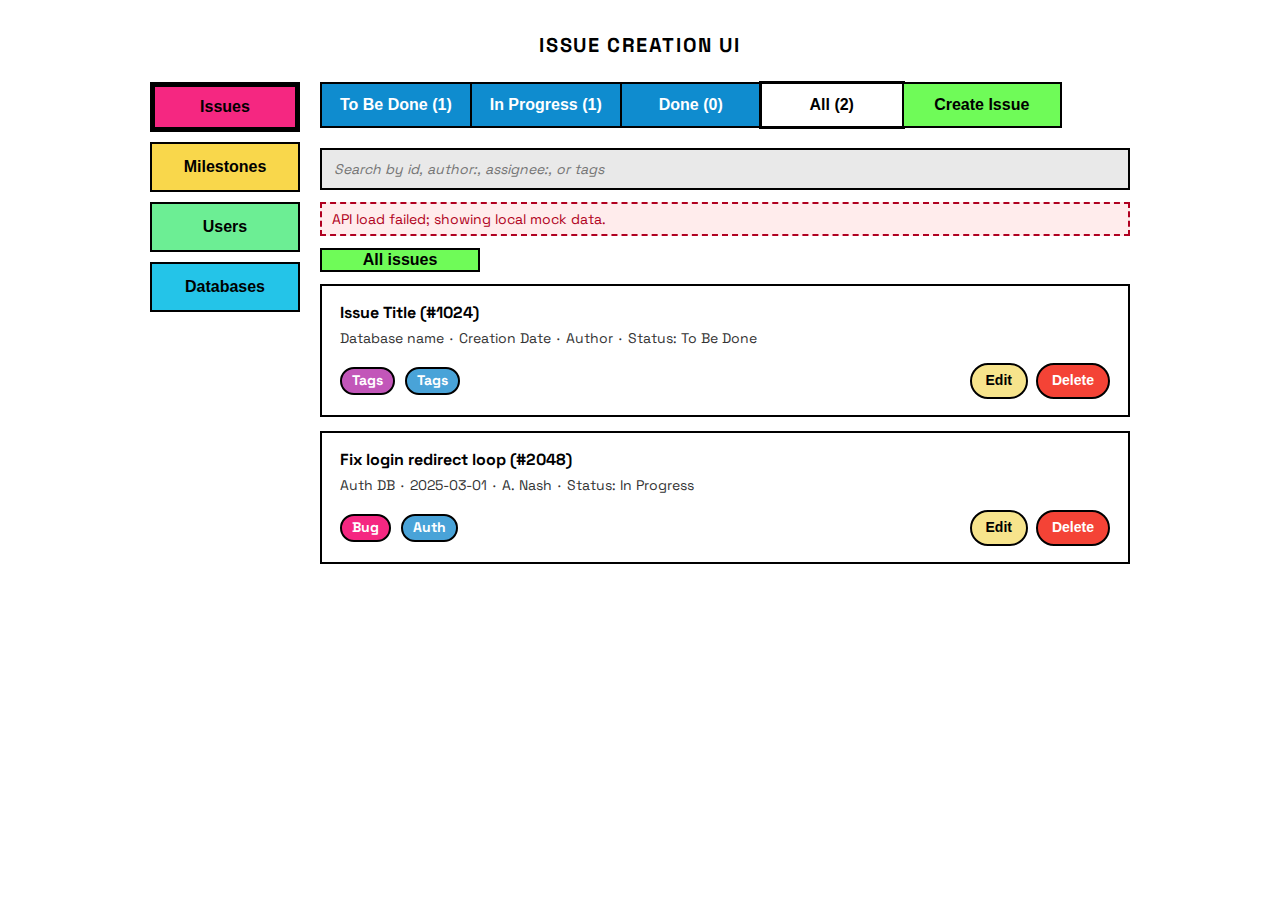
<file: docs/design/index.html>
<!DOCTYPE html>
<html lang="en">
<head>
  <meta charset="UTF-8">
  <meta name="viewport" content="width=device-width, initial-scale=1.0">
  <title>Issue Tracker UI</title>
  <link rel="preconnect" href="https://fonts.googleapis.com">
  <link rel="preconnect" href="https://fonts.gstatic.com" crossorigin>
  <link href="https://fonts.googleapis.com/css2?family=Space+Grotesk:wght@400;600;700&display=swap" rel="stylesheet">
  <link rel="stylesheet" href="./styles.css">
</head>
<body class="page-issues">
  <div class="wrapper">
    <h1>ISSUE CREATION UI</h1>

    <div class="canvas">
      <aside aria-label="Primary navigation">
        <button class="nav-btn issues active" type="button" data-nav="issues">Issues</button>
        <button class="nav-btn milestones" type="button" data-nav="milestones" data-target="./milestone.html">Milestones</button>
        <button class="nav-btn users" type="button" data-nav="users" data-target="./users.html">Users</button>
        <button class="nav-btn databases" type="button" data-nav="databases" data-target="./databases.html">Databases</button>
      </aside>

      <main class="content">
        <div class="filters">
          <div class="state-group">
            <button class="state-btn" data-status="todo">To Be Done (#)</button>
            <button class="state-btn" data-status="inprogress">In Progress (#)</button>
            <button class="state-btn" data-status="done">Done (#)</button>
            <button class="state-btn" data-status="all">All (#)</button>
          </div>
          <button class="create" id="create-issue-btn">Create Issue</button>
        </div>

        <input
          class="search"
          type="text"
          id="issue-search"
          placeholder="Search by id, author:, assignee:, or tags"
          aria-label="Search issues"
        >

        <div id="load-status" class="status-bar"></div>

        <div class="actions">
          <button class="create" id="show-unassigned">All issues</button>
        </div>

        <div class="issues-list" id="issues-list"></div>
      </main>
    </div>
  </div>

  <script type="module" src="./app.js"></script>
</body>
</html>
</file>
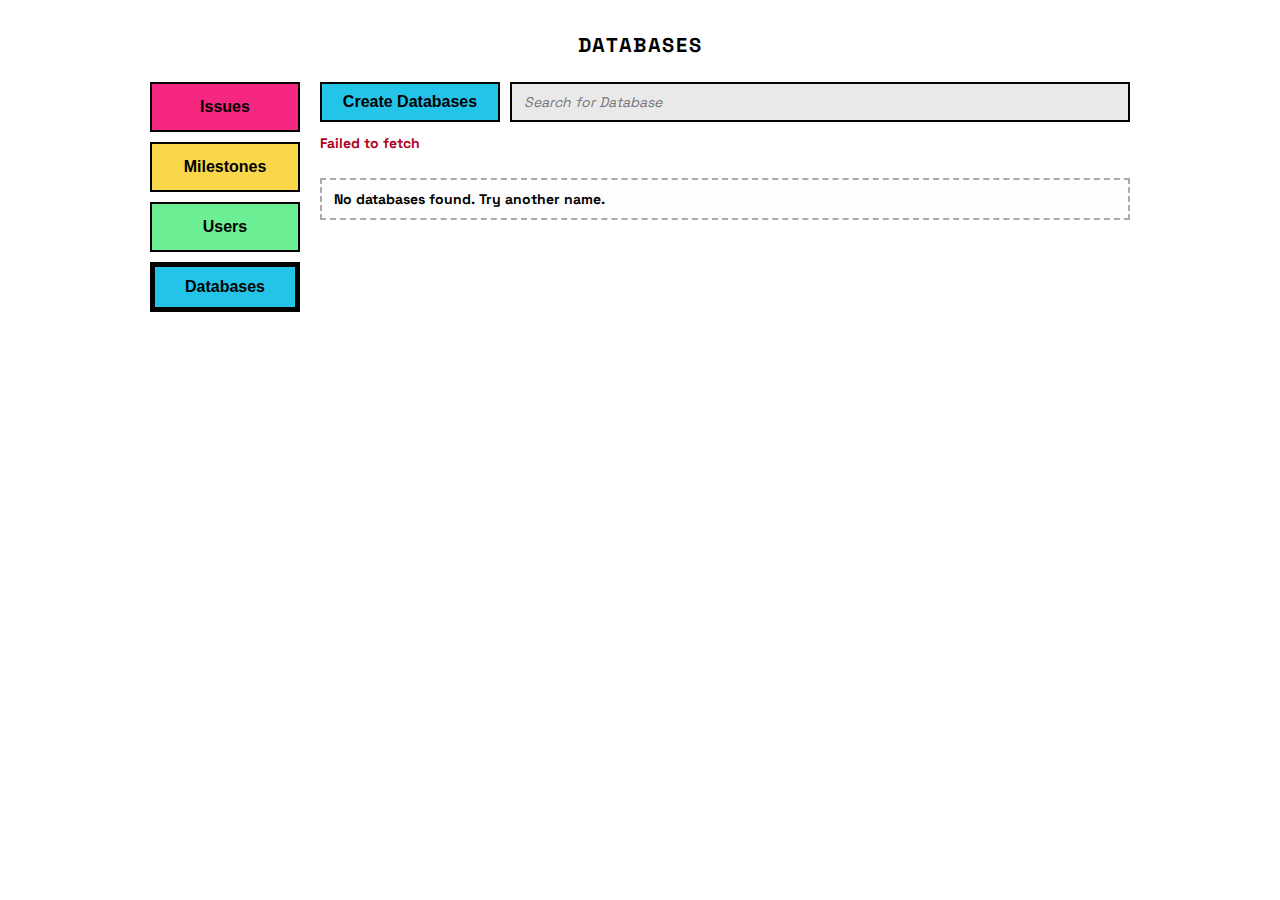
<file: docs/design/databases.html>
<!DOCTYPE html>
<html lang="en">
<head>
  <meta charset="UTF-8">
  <meta name="viewport" content="width=device-width, initial-scale=1.0">
  <title>Databases UI</title>
  <link rel="preconnect" href="https://fonts.googleapis.com">
  <link rel="preconnect" href="https://fonts.gstatic.com" crossorigin>
  <link href="https://fonts.googleapis.com/css2?family=Space+Grotesk:wght@400;600;700&display=swap" rel="stylesheet">
  <link rel="stylesheet" href="./styles.css">
</head>
<body class="page-databases">
  <div class="wrapper">
    <h1>DATABASES</h1>

    <div class="canvas">
      <aside aria-label="Primary navigation">
        <button class="nav-btn issues" type="button" data-target="./index.html">Issues</button>
        <button class="nav-btn milestones" type="button" data-target="./milestone.html">Milestones</button>
        <button class="nav-btn users" type="button" data-target="./users.html">Users</button>
        <button class="nav-btn databases active" type="button">Databases</button>
      </aside>

      <main class="content">
        <div class="db-controls">
          <button class="create" id="create-db-btn" type="button">Create Databases</button>
          <input
            class="search"
            type="search"
            id="db-search"
            placeholder="Search for Database"
            aria-label="Search for Database"
          >
        </div>

        <div id="db-status" class="status-text" role="status" aria-live="polite"></div>

        <div class="db-list" id="db-list" role="list"></div>
        <div class="db-empty hidden" id="db-empty">No databases found. Try another name.</div>
      </main>
    </div>
  </div>

  <script type="module" src="./databases.js"></script>
</body>
</html>
</file>
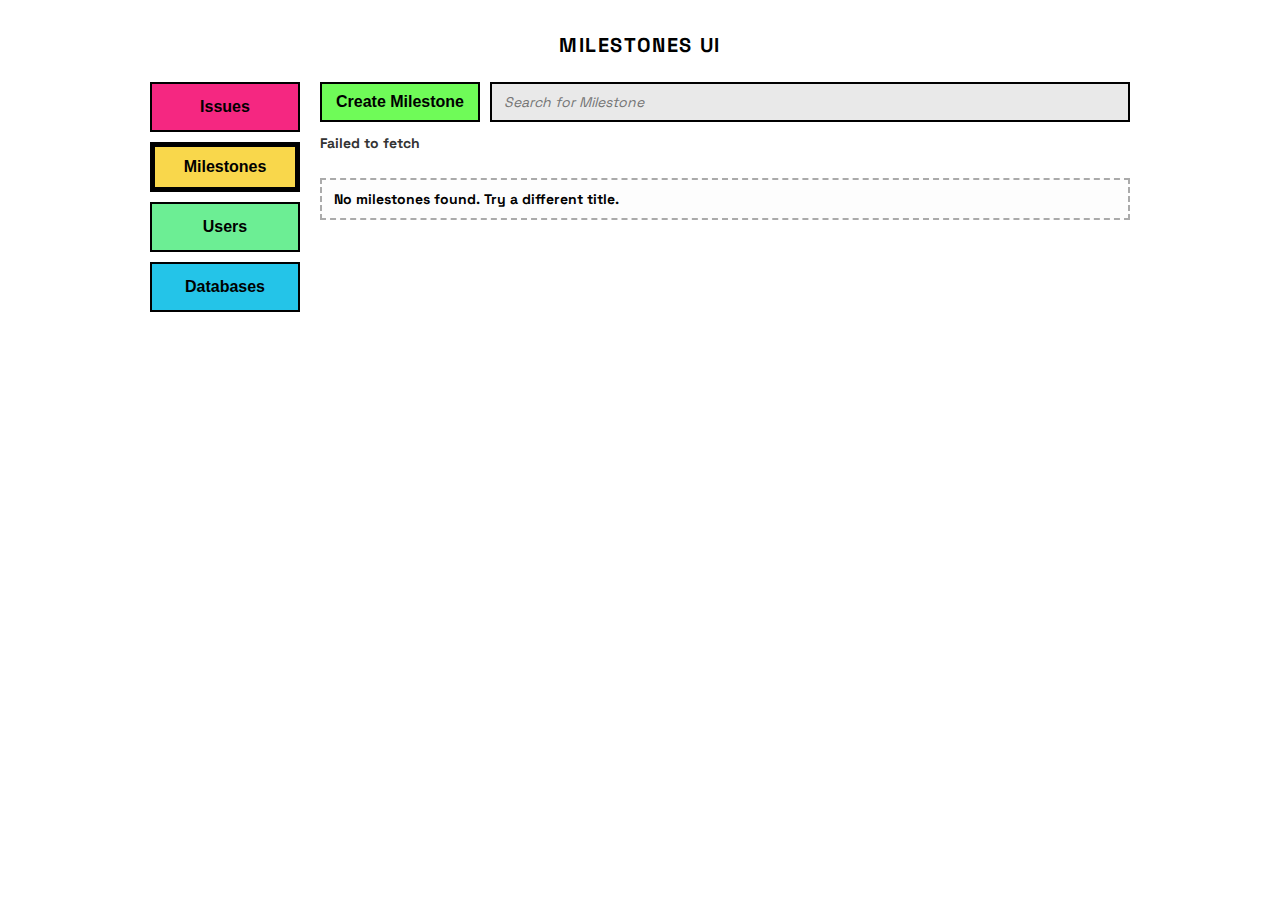
<file: docs/design/milestone.html>
<!DOCTYPE html>
<html lang="en">
<head>
  <meta charset="UTF-8">
  <meta name="viewport" content="width=device-width, initial-scale=1.0">
  <title>Milestones UI</title>
  <link rel="preconnect" href="https://fonts.googleapis.com">
  <link rel="preconnect" href="https://fonts.gstatic.com" crossorigin>
  <link href="https://fonts.googleapis.com/css2?family=Space+Grotesk:wght@400;600;700&display=swap" rel="stylesheet">
  <link rel="stylesheet" href="./styles.css">
</head>

<body class="page-milestones">
  <div class="wrapper">
    <h1>MILESTONES UI</h1>

    <div class="canvas">
      <aside aria-label="Primary navigation">
        <button class="nav-btn issues" type="button" data-target="./index.html">Issues</button>
        <button class="nav-btn milestones active" type="button">Milestones</button>
        <button class="nav-btn users" type="button" data-target="./users.html">Users</button>
        <button class="nav-btn databases" type="button" data-target="./databases.html">Databases</button>
      </aside>

      <main class="content">
        <div class="controls">
          <button class="create" id="create-milestone-btn" type="button">Create Milestone</button>
          <input
            class="search"
            type="search"
            id="milestone-search"
            placeholder="Search for Milestone"
            aria-label="Search for Milestone"
          >
        </div>

        <div id="milestone-status" class="status" role="status" aria-live="polite"></div>

        <div class="list" id="milestone-list" role="list"></div>
        <div class="empty hidden" id="milestone-empty">No milestones found. Try a different title.</div>
      </main>
    </div>
  </div>

  <script type="module" src="./milestones.js"></script>
</body>
</html>
</file>
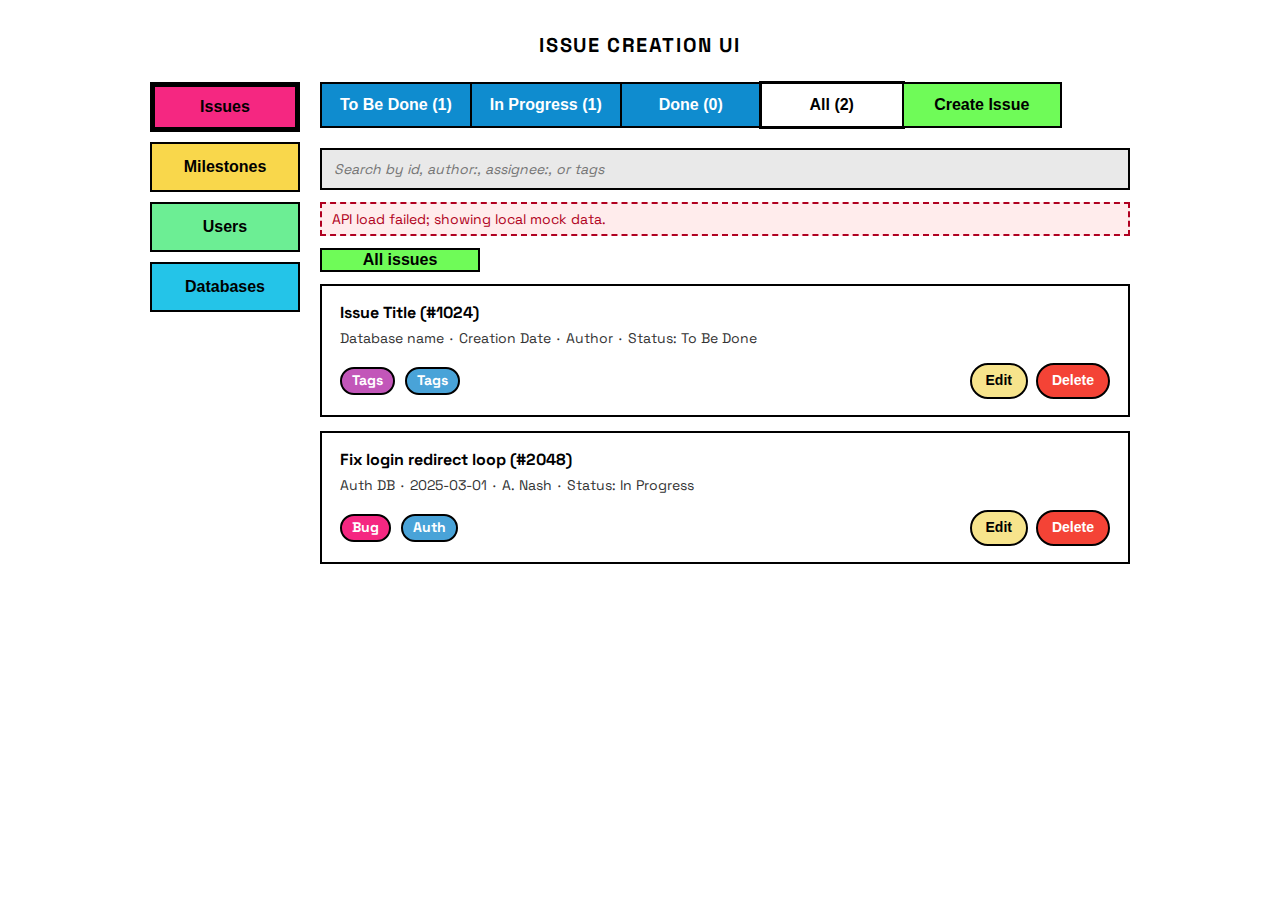
<file: docs/design/ui-mock.html>
<!DOCTYPE html>
<html lang="en">
<head>
  <meta charset="UTF-8">
  <meta http-equiv="refresh" content="0; url=./index.html">
  <title>Issue Tracker UI Mock</title>
</head>
<body>
  <p>Redirecting to <a href="./index.html">index.html</a>...</p>
</body>
</html>
</file>
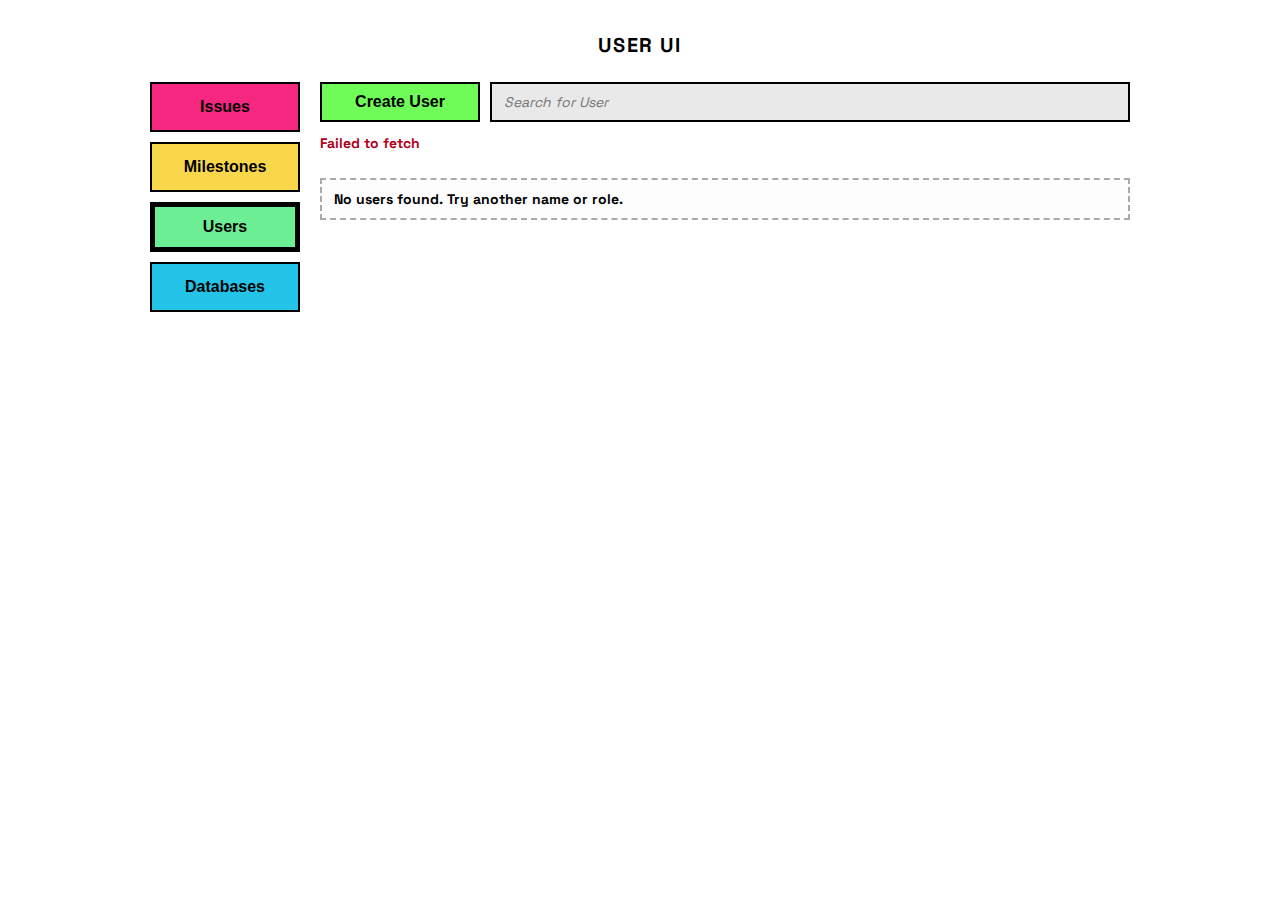
<file: docs/design/users.html>
<!DOCTYPE html>
<html lang="en">
<head>
  <meta charset="UTF-8">
  <meta name="viewport" content="width=device-width, initial-scale=1.0">
  <title>User UI</title>
  <link rel="preconnect" href="https://fonts.googleapis.com">
  <link rel="preconnect" href="https://fonts.gstatic.com" crossorigin>
  <link href="https://fonts.googleapis.com/css2?family=Space+Grotesk:wght@400;600;700&display=swap" rel="stylesheet">
  <link rel="stylesheet" href="./styles.css">
</head>
<body class="page-users">
  <div class="wrapper">
    <h1>USER UI</h1>

    <div class="canvas">
      <aside aria-label="Primary navigation">
        <button class="nav-btn issues" type="button" data-target="./index.html">Issues</button>
        <button class="nav-btn milestones" type="button" data-target="./milestone.html">Milestones</button>
        <button class="nav-btn users active" type="button">Users</button>
        <button class="nav-btn databases" type="button" data-target="./databases.html">Databases</button>
      </aside>

      <main class="content">
        <div class="user-controls">
          <button class="create" id="create-user-btn" type="button">Create User</button>
          <input
            class="search"
            type="search"
            id="user-search"
            placeholder="Search for User"
            aria-label="Search for User"
          >
        </div>

        <div id="user-status" class="status" role="status" aria-live="polite"></div>

        <div class="user-list" id="user-list" role="list"></div>
        <div class="user-empty hidden" id="user-empty">No users found. Try another name or role.</div>
      </main>
    </div>
  </div>

  <script type="module" src="./users.js"></script>
</body>
</html>
</file>
<file: docs/design/styles.css>
:root {
    --pink: #f52781;
    --yellow: #f9d74b;
    --mint: #6cee94;
    --teal: #24c4e8;
    --blue: #0f8ccf;
    --green: #6ffb58;
    --violet-tag: #c256b9;
    --blue-tag: #49a3d8;
    --search: #e9e9e9;
    --border: #000000;
    --text: #000000;
    --muted: #333333;

    /* Typography scale */
    --font-sm: 14px;
    --font-md: 16px;
    --font-lg: 20px;

    /* Backwards-compatible aliases */
    --text-sm: var(--font-sm);
    --text-md: var(--font-md);
    --text-lg: var(--font-lg);

    /* Controls */
    --btn-font-size: var(--font-sm);
    --btn-padding-y: 6px;
    --btn-padding-x: 14px;
    --button-height: 40px;
    --pill-height: var(--button-height);
    --chip-font-size: var(--font-sm);
    --chip-padding-y: 4px;
    --chip-padding-x: 10px;
    --chip-height: 28px;

    /* Borders */
    --border-width: 2px;
  }

  * {
    box-sizing: border-box;
  }

  /* Shared foundations ---------------------------------------------------- */

  .btn,
  .action-btn,
  .comment-delete,
  .tag-manager__delete {
    display: inline-flex;
    align-items: center;
    justify-content: center;
    padding: var(--btn-padding-y) var(--btn-padding-x);
    border-radius: 999px;
    font-weight: 700;
    font-size: var(--btn-font-size);
    border: var(--border-width) solid var(--border);
    cursor: pointer;
    line-height: 1.1;
    min-height: var(--button-height);
    box-sizing: border-box;
    background: #f2f2f2;
    color: #000;
  }

  .btn-pill {
    border-radius: 999px;
  }

  .btn-delete,
  .action-btn.delete,
  .comment-delete,
  .tag-manager__delete {
    background: #f44336;
    color: #fff;
  }

  .chip,
  .tag,
  .tag.chip,
  .tag-manager__chip {
    display: inline-flex;
    align-items: center;
    justify-content: center;
    padding: var(--chip-padding-y) var(--chip-padding-x);
    border-radius: 999px;
    font-weight: 700;
    font-size: var(--chip-font-size);
    border: var(--border-width) solid var(--border);
    line-height: 1.1;
    min-height: var(--chip-height);
    box-sizing: border-box;
  }

  input[type="text"],
  input[type="search"],
  input[type="color"],
  select,
  textarea {
    font-family: inherit;
    font-size: var(--text-sm);
  }

  body {
    margin: 0;
    font-family: "Space Grotesk", system-ui, -apple-system, BlinkMacSystemFont, sans-serif;
    font-size: var(--text-sm);
    color: var(--text);
    background: #ffffff;
    min-height: 100vh;
    display: flex;
    justify-content: center;
    align-items: flex-start;
    padding: 32px 16px;
  }

  .wrapper {
    width: min(980px, 100%);
  }

  h1 {
    margin: 0 0 24px;
    text-align: center;
    font-size: var(--text-lg);
    letter-spacing: 0.08em;
    text-transform: uppercase;
    font-weight: 700;
  }

  .canvas {
    display: flex;
    gap: 20px;
  }

  aside {
    display: flex;
    flex-direction: column;
    gap: 10px;
    width: 150px;
  }

  .nav-btn {
    border: var(--border-width) solid var(--border);
    border-radius: 0;
    color: #000;
    font-weight: 600;
    padding: 14px 12px;
    text-align: center;
    cursor: pointer;
    font-size: var(--text-md);
    display: block;
    text-decoration: none;
  }

  .nav-btn.active {
    box-shadow: inset 0 0 0 3px #000000;
  }

  .issues { background: var(--pink); }
  .milestones { background: var(--yellow); }
  .users { background: var(--mint); }
  .databases { background: var(--teal); }

  .content {
    flex: 1;
    display: flex;
    flex-direction: column;
    gap: 12px;
  }

  .issues-list {
    display: flex;
    flex-direction: column;
    gap: 14px;
  }

  .actions {
    display: flex;
    gap: 10px;
    flex-wrap: wrap;
  }

  .filters {
    display: flex;
    align-items: stretch;
    gap: 0;
    margin-bottom: 4px;
  }

  .status-bar {
    font-size: var(--text-sm);
    color: #444;
    padding: 6px 10px;
    border: var(--border-width) dashed #999;
    background: #f9f9f9;
    display: none;
  }

  .status-bar.error {
    color: #b00020;
    border-color: #b00020;
    background: #ffecec;
  }

  .status-bar.show {
    display: block;
  }

  .state-group {
    display: flex;
    border: var(--border-width) solid var(--border);
    border-right: none;
  }

  .state-btn {
    background: var(--blue);
    color: #ffffff;
    border: none;
    border-right: var(--border-width) solid var(--border);
    border-radius: 0;
    padding: 12px 18px;
    font-weight: 600;
    min-width: 140px;
    text-align: center;
    cursor: pointer;
    font-size: var(--text-md);
  }

  .state-btn:last-child {
    border-right: none;
  }

  .state-btn.is-active {
    outline: 3px solid #000;
    background: #fff;
    color: #000;
  }

  .create {
    background: var(--green);
    border: var(--border-width) solid var(--border);
    border-radius: 0;
    min-width: 160px;
    font-weight: 600;
    font-size: var(--text-md);
  }

  .search {
    margin-top: 4px;
    width: 100%;
    background: var(--search);
    border: var(--border-width) solid var(--border);
    border-radius: 0;
    padding: 10px 12px;
    font-size: var(--text-md);
    color: #555;
    font-style: italic;
  }

  .issue-card {
    border: var(--border-width) solid var(--border);
    border-radius: 0;
    padding: 16px 18px;
    background: #ffffff;
    margin: 0;
  }

  .issue-title {
    margin: 0;
    font-size: var(--text-md);
    font-weight: 700;
  }

  .issue-title-btn {
    background: none;
    border: none;
    padding: 0;
    margin: 0;
    font: inherit;
    color: inherit;
    cursor: pointer;
    text-align: left;
  }

  .issue-meta {
    margin: 6px 0 16px;
    font-size: var(--text-sm);
    color: var(--muted);
  }

  .issue-meta span + span::before {
    content: " · ";
    color: var(--muted);
    padding: 0 2px;
  }

  .tags {
    display: flex;
    gap: 10px;
    flex-wrap: wrap;
  }

  .card-actions {
    display: flex;
    align-items: center;
    justify-content: space-between;
    gap: 14px;
    flex-wrap: wrap;
  }

  .actions-right {
    display: flex;
    gap: 8px;
    flex-wrap: wrap;
  }

  .action-btn {
    background: #f2f2f2;
    color: #000;
    min-height: calc(var(--button-height) - 4px);
  }

  .action-btn.edit {
    background: #f7e48c;
  }

  .action-btn.delete {
    background: #f44336;
    color: #fff;
  }

  .tag {
    font-weight: 700;
    color: #fff;
  }

  .tag.violet { background: var(--violet-tag); }
  .tag.blue { background: var(--blue-tag); }

  .modal-backdrop {
    position: fixed;
    inset: 0;
    background: rgba(0, 0, 0, 0.32);
    display: none;
    align-items: flex-start;
    justify-content: center;
    padding: 24px;
    overflow-y: auto;
    z-index: 1000;
  }

  .modal-backdrop.open {
    display: flex;
  }

  .modal {
    background: #ffffff;
    border: var(--border-width) solid var(--border);
    width: min(920px, 95%);
    padding: 16px 18px;
    box-shadow: 0 10px 30px rgba(0, 0, 0, 0.18);
    max-height: calc(100vh - 60px);
    overflow: auto;
  }

  .modal-header {
    display: flex;
    align-items: center;
    justify-content: space-between;
    font-weight: 700;
    font-size: var(--text-md);
    margin-bottom: 12px;
  }

  .modal-close {
    background: none;
    border: none;
    font-size: var(--text-md);
    font-weight: 700;
    cursor: pointer;
    padding: 4px;
    line-height: 1;
  }

  .detail-grid {
    display: grid;
    grid-template-columns: 1fr 280px;
    gap: 16px;
  }

  .detail-main {
    display: flex;
    flex-direction: column;
    gap: 12px;
  }

  .detail-title-box {
    border: var(--border-width) solid var(--border);
    padding: 8px 10px;
    text-align: center;
    font-weight: 700;
    cursor: text;
  }

  .detail-description {
    border: var(--border-width) solid var(--border);
    padding: 16px;
    min-height: 120px;
    margin-top: 12px;
    font-size: var(--text-md);
    cursor: text;
  }

  .author-row {
    display: flex;
    align-items: center;
    gap: 10px;
    margin-top: 8px;
    font-weight: 600;
  }

  .author-row select {
    border: var(--border-width) solid var(--border);
    border-radius: 4px;
    padding: 6px 8px;
    font-size: var(--text-md);
    font-family: inherit;
    min-width: 160px;
  }

  .detail-sidebar {
    display: flex;
    flex-direction: column;
    gap: 8px;
    align-self: flex-start;
    width: 280px;
  }

  .detail-pill {
    border: var(--border-width) solid var(--border);
    border-radius: 0;
    padding: 0 var(--btn-padding-x);
    font-weight: 700;
    font-size: var(--font-sm);
    width: 100%;
    height: var(--pill-height);
    text-align: center;
    color: #000;
    cursor: pointer;
    display: inline-flex;
    align-items: center;
    justify-content: center;
    line-height: 1.1;
    box-sizing: border-box;
  }

  .detail-pill.assignees { background: var(--pink); }
  .detail-pill.tags { background: var(--yellow); }
  .detail-pill.milestone { background: var(--mint); }
  .detail-pill.status { background: var(--teal); }

  .detail-pill.editing-assignee {
    background: #fff3fc;
    color: #000;
    padding: 4px;
  }

  .detail-pill.editing-status {
    background: #fff3fc;
    color: #000;
    padding: 4px;
  }

  .status-select {
    width: 100%;
    height: calc(var(--pill-height) - 10px);
    border: var(--border-width) solid var(--border);
    padding: 0 var(--btn-padding-x);
    font: inherit;
    font-size: var(--font-sm);
    text-align: center;
    background: #fff;
    box-sizing: border-box;
    border-radius: 6px;
  }

  .detail-pill.tags {
    display: flex;
    flex-direction: column;
    align-items: flex-start;
    gap: 4px;
    height: auto;
    min-height: var(--pill-height);
    padding: var(--btn-padding-y) var(--btn-padding-x);
  }

  .assignee-input {
    width: 100%;
    height: calc(var(--pill-height) - 10px);
    border: var(--border-width) solid var(--border);
    padding: 0 var(--btn-padding-x);
    font: inherit;
    font-size: var(--font-sm);
    text-align: center;
    background: #fff;
    box-sizing: border-box;
    border-radius: 6px;
  }

  .add-comment {
    margin: 16px 0;
    display: inline-flex;
    align-items: center;
    justify-content: center;
    padding: 8px 14px;
    border: var(--border-width) solid var(--border);
    background: var(--green);
    font-weight: 700;
    cursor: pointer;
    color: #000;
  }

  .comment-form {
    border: var(--border-width) dashed var(--border);
    padding: 12px;
    margin: 0 0 12px;
    background: #f6fff6;
    display: flex;
    flex-direction: column;
    gap: 10px;
  }

  .comment-form label {
    display: flex;
    flex-direction: column;
    gap: 6px;
    font-weight: 700;
    font-size: var(--text-sm);
  }

  .comment-form select,
  .comment-form textarea {
    border: var(--border-width) solid var(--border);
    border-radius: 0;
    padding: 8px 10px;
    font-family: inherit;
    font-size: var(--text-md);
  }

  .comment-form textarea {
    min-height: 80px;
    resize: vertical;
  }

  .comment-actions {
    display: flex;
    gap: 10px;
    flex-wrap: wrap;
  }

  .comment-submit,
  .comment-cancel {
    border: var(--border-width) solid var(--border);
    font-weight: 700;
    padding: 8px 12px;
    cursor: pointer;
    font-size: var(--text-sm);
  }

  .comment-submit { background: var(--green); }
  .comment-cancel { background: #f2f2f2; }

  .comments {
    display: flex;
    flex-direction: column;
    gap: 14px;
  }

  .comment-card {
    border: var(--border-width) solid var(--border);
    padding: 12px;
    background: #ffffff;
  }

  .comment-header {
    display: flex;
    align-items: center;
    justify-content: space-between;
    font-weight: 700;
    margin-bottom: 10px;
  }

  .comment-body {
    border: var(--border-width) solid var(--border);
    padding: 10px;
    font-size: var(--text-md);
    background: #fdfdfd;
    cursor: text;
  }

  .comment-body.editing-inline {
    outline: 2px dashed var(--blue);
    background: #eef7ff;
  }

  .comment-delete {
    padding: calc(var(--btn-padding-y) - 2px) var(--btn-padding-x);
    border-radius: 999px;
    min-height: calc(var(--button-height) - 8px);
    font-size: var(--text-sm);
  }

  .editing-inline {
    box-shadow: 0 0 0 3px var(--blue);
    background: #fffef2;
  }

  .form-status {
    font-size: var(--text-sm);
    color: #333;
    min-height: 22px;
    margin-top: 6px;
    display: block;
  }

  .form-status.error {
    color: #b00020;
  }

  .hidden {
    display: none !important;
  }

  .visually-hidden {
    position: absolute !important;
    height: 1px;
    width: 1px;
    overflow: hidden;
    clip: rect(1px, 1px, 1px, 1px);
    white-space: nowrap;
  }

  /* TAGS START ------------------------------------------------------------- */

  .tags-pill__label {
    font-weight: 700;
    text-align: left;
    line-height: 1.1;
    font-size: var(--text-sm);
  }

  .tags-pill__chips {
    display: flex;
    gap: 6px;
    flex-wrap: wrap;
    margin-top: 4px;
    justify-content: flex-start;
  }

  .tags-pill__empty {
    border: var(--border-width) dashed var(--border);
    padding: 4px 8px;
    font-size: var(--text-sm);
    font-weight: 700;
    background: #fff;
  }

  .tag.chip {
    background: #49a3d8;
    color: #fff;
  }

  /* Tag manager panel */

  .tag-manager {
    width: 100%;
    border: var(--border-width) solid var(--border);
    background: #ffffff;
    display: flex;
    flex-direction: column;
    min-height: 360px;
    max-height: 560px;
    overflow: hidden;
    padding: 0;
    box-sizing: border-box;
  }

  .tag-manager__search-row {
    display: grid;
    grid-template-columns: 1fr 40px;
    gap: 6px;
    background: var(--yellow);
    border-bottom: none;
    padding: 8px 10px;
    align-items: center;
  }

  .tag-manager__search {
    padding: 10px 12px;
    border: var(--border-width) solid var(--border);
    background: #fffbe0;
    font-size: var(--font-sm);
    font-family: inherit;
    font-style: italic;
    width: 100%;
    min-width: 0;
  }

  .tag-manager__search::placeholder {
    font-style: italic;
  }

  .tag-manager__close {
    background: none;
    border: var(--border-width) solid var(--border);
    border-radius: 4px;
    font-weight: 700;
    cursor: pointer;
    font-size: var(--text-sm);
    width: 40px;
    height: 40px;
    display: inline-flex;
    align-items: center;
    justify-content: center;
    background: #fff;
  }

  .tag-manager__list {
    display: flex;
    flex-direction: column;
    gap: 6px;
    padding: 10px;
    min-height: 180px;
    flex: 1 1 auto;
    overflow-y: auto;
    background: #f4f4f4;
    border: none;
  }

  .tag-manager__row {
    display: flex;
    align-items: center;
    gap: 8px;
    justify-content: flex-start;
    padding: 6px 8px;
    background: #ffffff;
    cursor: pointer;
    font-weight: 700;
    border-radius: 4px;
    border: var(--border-width) solid #ccc;
  }

  .tag-manager__row.is-selected {
    border-color: #49a3d8;
    background: #e9f5ff;
  }

  .tag-manager__chip {
    min-width: 60px;
    text-align: center;
    color: #fff;
    background: #49a3d8;
  }

  .tag-manager__name {
    flex: 1;
    text-align: left;
    font-weight: 700;
    font-size: var(--text-sm);
  }

  .tag-manager__delete {
    margin-left: auto;
    flex-shrink: 0;
  }

  .tag-manager__empty {
    border: 2px dashed #999;
    padding: 10px;
    text-align: center;
    background: #fff;
    font-weight: 700;
    font-size: var(--text-sm);
  }

  .tag-manager__create-trigger {
    margin: 0;
    padding: 12px 10px;
    border: none;
    background: var(--yellow);
    font-weight: 700;
    cursor: pointer;
    text-align: center;
    font-size: var(--text-sm);
    width: 100%;
    box-sizing: border-box;
  }

  .tag-manager__create {
    margin: 0;
    padding: 10px;
    border-top: none;
    background: #ffffff;
    display: flex;
    flex-direction: column;
    gap: 8px;
    flex-shrink: 0;
    width: 100%;
    box-sizing: border-box;
  }

  .tag-manager__edit-form {
    margin-top: 6px;
    border-top: var(--border-width) dashed #ccc;
    flex-shrink: 0;
  }

  .tag-manager__create-label {
    display: flex;
    flex-direction: column;
    gap: 4px;
    font-weight: 700;
    font-size: var(--font-sm);
  }

  .tag-manager__create input {
    border: var(--border-width) solid #666;
    padding: 6px 8px;
    font-family: inherit;
    font-size: var(--font-sm);
    width: 100%;
    box-sizing: border-box;
  }

  .tag-manager__color-row {
    display: grid;
    grid-template-columns: minmax(44px, 80px) 1fr;
    gap: 8px;
    align-items: center;
  }

  .tag-manager__color-row input[type="color"] {
    width: 44px;
    height: 36px;
    padding: 0;
    border: var(--border-width) solid #666;
    background: #fff;
    cursor: pointer;
  }

  .tag-manager__actions {
    display: flex;
    gap: 8px;
    flex-wrap: wrap;
    justify-content: flex-end;
  }

  .tag-manager__save,
  .tag-manager__cancel {
    border: var(--border-width) solid #444;
    padding: 6px 10px;
    font-weight: 700;
    cursor: pointer;
    background: #fff;
    font-size: var(--text-sm);
  }

  .tag-manager__save {
    background: var(--mint);
  }

  .tag-manager__cancel {
    background: #f2f2f2;
  }

  /* TAGS END --------------------------------------------------------------- */

  @media (max-width: 800px) {
    .canvas {
      flex-direction: column;
    }

    aside {
      flex-direction: row;
      width: 100%;
      max-width: 100%;
    }

    .filters {
      flex-wrap: wrap;
    }
  }

  /* Page-specific overrides ---------------------------------------------- */

  /* Users */
  .page-users .create {
    height: var(--button-height);
    margin-top: 0;
  }

  .page-users .search {
    flex: 1 1 320px;
    min-width: 240px;
    height: var(--button-height);
    margin-top: 0;
    width: auto;
  }

  .page-users .user-controls {
    display: flex;
    align-items: stretch;
    gap: 10px;
    flex-wrap: wrap;
  }

  .page-users .user-list {
    display: flex;
    flex-direction: column;
    gap: 10px;
  }

  .page-users .user-row {
    display: flex;
    align-items: center;
    justify-content: space-between;
    gap: 12px;
    border: var(--border-width) solid var(--border);
    padding: 10px 12px;
    background: #ffffff;
  }

  .page-users .user-row.draft {
    background: #fffdf3;
  }

  .page-users .user-meta {
    display: flex;
    align-items: center;
    gap: 6px;
    font-size: var(--font-md);
    font-weight: 700;
  }

  .page-users .user-meta .role {
    font-size: var(--font-sm);
    font-weight: 600;
    color: var(--muted);
    display: inline-flex;
    align-items: center;
    gap: 6px;
  }

  .page-users .user-meta .role::before {
    content: "·";
    color: var(--muted);
  }

  .page-users .btn {
    min-height: calc(var(--button-height) - 6px);
  }

  .page-users .user-cancel {
    background: var(--yellow);
    color: #000;
  }

  .page-users .user-draft-fields {
    display: flex;
    align-items: center;
    gap: 8px;
    flex: 1;
  }

  .page-users .user-name-input {
    border: var(--border-width) solid var(--border);
    border-radius: 6px;
    padding: 10px 12px;
    font-weight: 700;
    font-size: var(--font-md);
    min-width: 160px;
  }

  .page-users .user-role-select {
    border: var(--border-width) solid var(--border);
    border-radius: 6px;
    padding: 10px 12px;
    font-weight: 700;
    font-size: var(--font-sm);
    background: #fffbe0;
    min-width: 150px;
  }

  .page-users .user-empty {
    border: var(--border-width) dashed #aaa;
    padding: 10px 12px;
    font-weight: 700;
    background: #fdfdfd;
  }

  .page-users .status {
    font-size: var(--font-sm);
    font-weight: 700;
    color: #333;
    min-height: 20px;
  }

  .page-users .status.error {
    color: #b00020;
  }

  @media (max-width: 800px) {
    .page-users .user-controls {
      flex-direction: column;
    }

    .page-users .search {
      flex: 1 1 auto;
      width: 100%;
    }
  }

  /* Databases */
  .page-databases .create {
    background: var(--teal);
    height: var(--button-height);
    min-width: 180px;
    font-weight: 700;
    margin-top: 0;
  }

  .page-databases .search {
    flex: 1 1 320px;
    min-width: 240px;
    height: var(--button-height);
    margin-top: 0;
    width: auto;
  }

  .page-databases .db-controls {
    display: flex;
    align-items: stretch;
    gap: 10px;
    flex-wrap: wrap;
  }

  .page-databases .db-list {
    display: flex;
    flex-direction: column;
    gap: 10px;
  }

  .page-databases .db-row {
    display: flex;
    align-items: center;
    justify-content: space-between;
    gap: 12px;
    border: var(--border-width) solid var(--border);
    padding: 10px 12px;
    background: #ffffff;
  }

  .page-databases .db-row.active {
    background: var(--teal);
  }

  .page-databases .db-meta {
    display: flex;
    align-items: center;
    gap: 6px;
    font-size: var(--font-md);
    font-weight: 700;
  }

  .page-databases .db-meta .status {
    font-size: var(--font-sm);
    font-weight: 600;
    color: var(--muted);
    display: inline-flex;
    align-items: center;
    gap: 6px;
  }

  .page-databases .db-meta .status::before {
    content: "·";
    color: var(--muted);
  }

  .page-databases .btn {
    min-height: calc(var(--button-height) - 6px);
  }

  .page-databases .btn-switch {
    background: var(--teal);
    color: #000;
  }

  .page-databases .btn:disabled {
    cursor: not-allowed;
    opacity: 0.35;
    filter: blur(0.4px);
  }

  .page-databases .db-draft-fields {
    display: flex;
    align-items: center;
    gap: 8px;
    flex: 1;
  }

  .page-databases .db-name-input {
    border: var(--border-width) solid var(--border);
    border-radius: 6px;
    padding: 10px 12px;
    font-weight: 700;
    font-size: var(--font-md);
    min-width: 160px;
    width: 100%;
  }

  .page-databases .db-empty {
    border: var(--border-width) dashed #aaa;
    padding: 10px 12px;
    font-weight: 700;
    background: #fdfdfd;
  }

  .page-databases .status-text {
    font-size: var(--font-sm);
    font-weight: 700;
    color: #333;
    min-height: 20px;
  }

  .page-databases .status-text.error {
    color: #b00020;
  }

  @media (max-width: 800px) {
    .page-databases .db-controls {
      flex-direction: column;
    }

    .page-databases .search {
      flex: 1 1 auto;
      width: 100%;
    }
  }

  /* Milestones */
  .page-milestones .create {
    height: var(--button-height);
    min-width: 160px;
    margin-top: 0;
  }

  .page-milestones .search {
    flex: 1 1 320px;
    min-width: 240px;
    height: var(--button-height);
    margin-top: 0;
    width: auto;
  }

  .page-milestones .controls {
    display: flex;
    align-items: stretch;
    gap: 10px;
    flex-wrap: wrap;
  }

  .page-milestones .list {
    display: flex;
    flex-direction: column;
    gap: 10px;
  }

  .page-milestones .row {
    display: flex;
    align-items: center;
    justify-content: space-between;
    gap: 12px;
    border: var(--border-width) solid var(--border);
    padding: 10px 12px;
    background: #ffffff;
  }

  .page-milestones .milestone-row {
    flex-direction: column;
    align-items: stretch;
    gap: 8px;
  }

  .page-milestones .milestone-header {
    display: grid;
    grid-template-columns: auto 1fr auto auto;
    gap: 10px;
    align-items: center;
    width: 100%;
  }

  .page-milestones .milestone-header .meta.secondary {
    color: #555;
    font-weight: 500;
    flex-wrap: wrap;
    gap: 6px;
  }

  .page-milestones .milestone-body {
    width: 100%;
    border-top: var(--border-width) solid var(--border);
    padding-top: 10px;
    display: flex;
    flex-direction: column;
    gap: 10px;
    background: #fafafa;
  }

  .page-milestones .toggle {
    min-width: 32px;
    min-height: 32px;
    border-radius: 8px;
    background: #f2f2f2;
    border: var(--border-width) solid var(--border);
    font-weight: 800;
    cursor: pointer;
  }

  .page-milestones .add-issue-row {
    display: flex;
    align-items: center;
    gap: 8px;
    flex-wrap: wrap;
  }

  .page-milestones .input-issue {
    border: var(--border-width) solid var(--border);
    border-radius: 6px;
    padding: 10px 12px;
    font-size: var(--font-sm);
    min-width: 220px;
    flex: 1 1 200px;
  }

  .page-milestones .issues {
    display: flex;
    flex-direction: column;
    gap: 10px;
  }

  .page-milestones .row.draft {
    background: #fffdf3;
  }

  .page-milestones .meta {
    display: flex;
    align-items: center;
    gap: 6px;
    font-size: var(--font-md);
    font-weight: 700;
  }

  .page-milestones .btn {
    min-height: calc(var(--button-height) - 6px);
  }

  .page-milestones .cancel {
    background: var(--yellow);
  }

  .page-milestones .draft-fields {
    display: flex;
    align-items: center;
    gap: 8px;
    flex: 1;
  }

  .page-milestones .input-title {
    border: var(--border-width) solid var(--border);
    border-radius: 6px;
    padding: 10px 12px;
    font-weight: 700;
    font-size: var(--font-md);
    min-width: 200px;
  }

  .page-milestones .input-desc {
    border: var(--border-width) solid var(--border);
    border-radius: 6px;
    padding: 10px 12px;
    font-size: var(--font-sm);
    min-width: 260px;
    flex: 1;
  }

  .page-milestones .empty {
    border: var(--border-width) dashed #aaa;
    padding: 10px 12px;
    font-weight: 700;
    background: #fdfdfd;
  }

  .page-milestones .status {
    font-size: var(--font-sm);
    font-weight: 700;
    color: #333;
    min-height: 20px;
  }

  @media (max-width: 800px) {
    .page-milestones .controls {
      flex-direction: column;
    }

    .page-milestones .search {
      flex: 1 1 auto;
      width: 100%;
    }
  }
</file>
